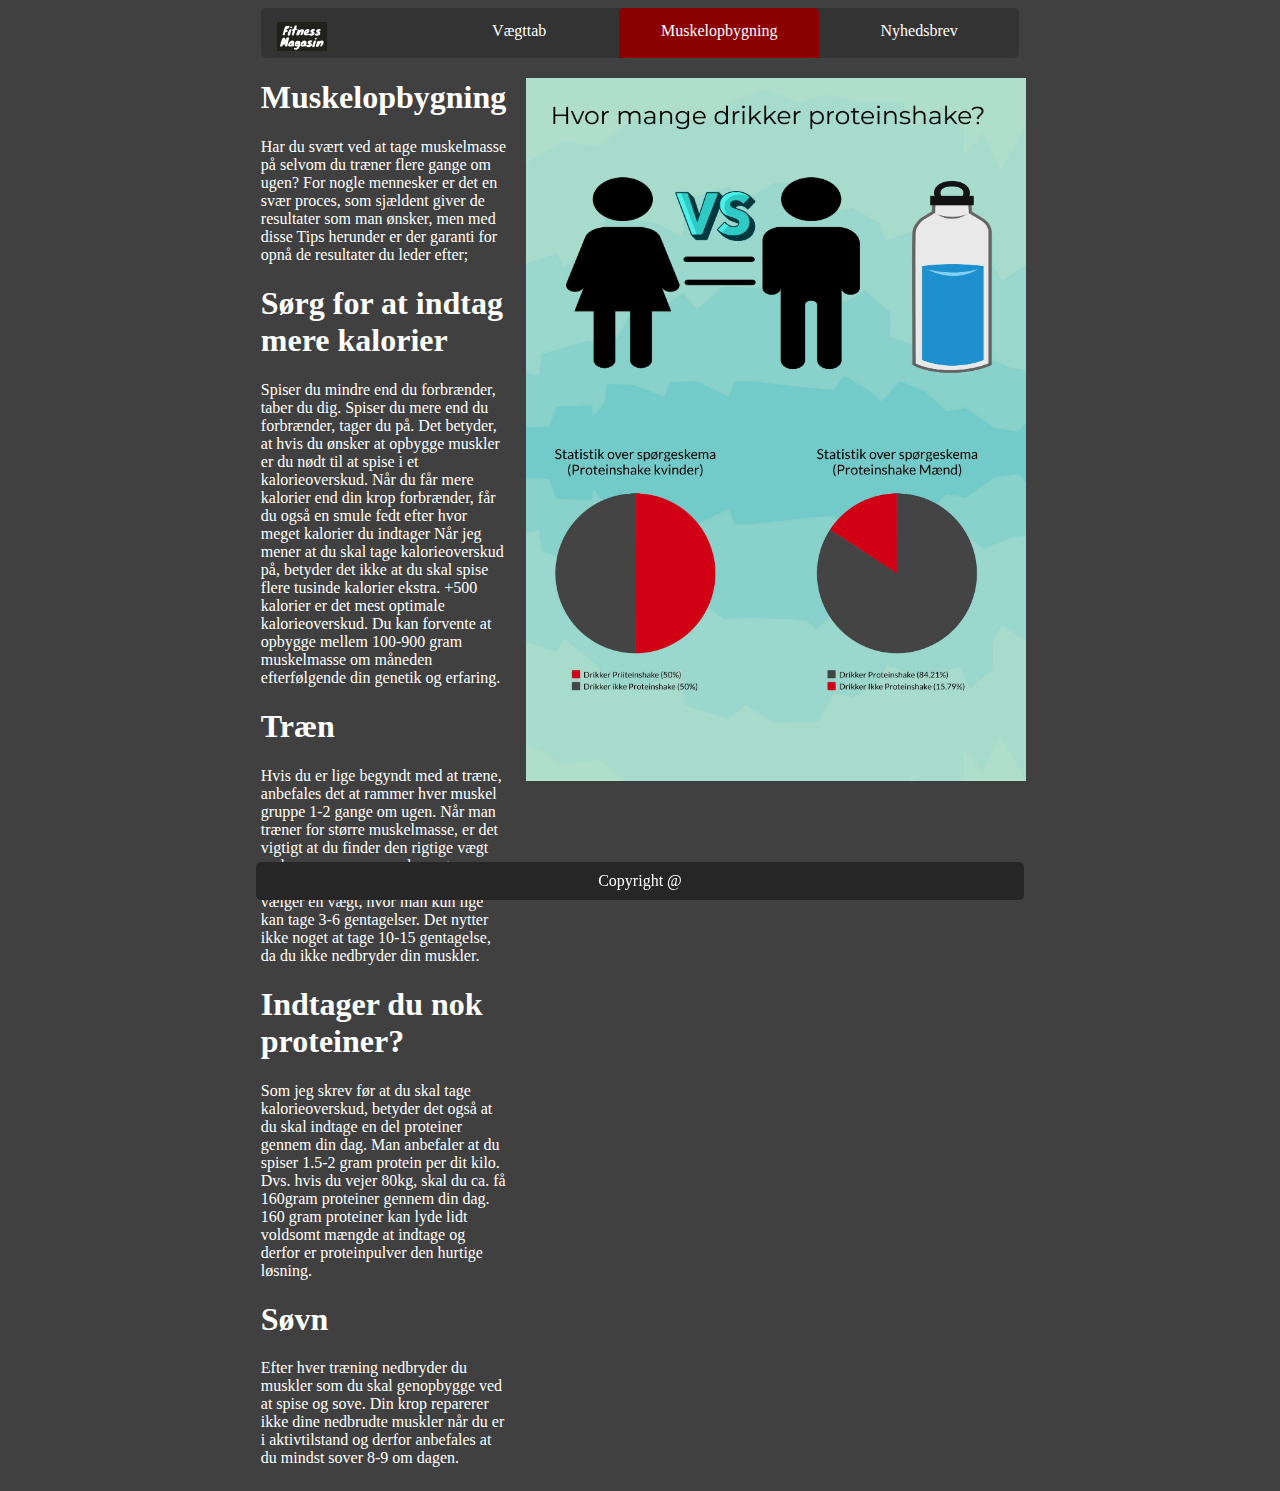
<file: muscleGaining.html>
<!DOCTYPE html>
<html>
<head>
    <link rel="stylesheet" href="resources/css/index.css">
    <title>Page Title</title>
</head>
<body>

    <div class="container">
        <nav id="navbar">
            <ul >
                <li id="logo"><a href=index.html><img src="resources/img/ny_logo.jpg"></a></li>
                <li><a href=newsFeed.html>Nyhedsbrev</a></li>
                <li><a href=muscleGaining.html class="active">Muskelopbygning</a></li>
                <li><a href=weightLoss.html>Vægttab</a></li>
            </ul>
        </nav>

        <section>
            <div class="flex-grid">
                <div class="col-2">
                    <h1>Muskelopbygning </h1>
                    <p>Har du svært ved at tage muskelmasse på selvom du træner flere gange om ugen? For nogle mennesker er det en svær proces, som sjældent giver de resultater som man ønsker, 
                        men med disse Tips herunder er der garanti for opnå de resultater du leder efter;
                    </p>

                    <h1>Sørg for at indtag mere kalorier </h1>
                        <p>Spiser du mindre end du forbrænder, taber du dig. Spiser du mere end du forbrænder, tager du på. Det betyder, at hvis du ønsker at opbygge muskler er du nødt til at spise i et kalorieoverskud. Når du får mere kalorier end din krop forbrænder, får du også en smule fedt efter hvor meget kalorier du indtager 
                            Når jeg mener at du skal tage kalorieoverskud på, betyder det ikke at du skal spise flere tusinde kalorier ekstra. +500 kalorier er det mest optimale kalorieoverskud. 
                            Du kan forvente at opbygge mellem 100-900 gram muskelmasse om måneden efterfølgende din genetik og erfaring. 
                        </p>
                    
                    <h1> Træn </h1>
                    <p> Hvis du er lige begyndt med at træne, anbefales det at rammer hver muskel gruppe 1-2 gange om ugen. Når man træner for større muskelmasse, er det vigtigt at du finder den rigtige vægt og hvor mange gange du gentager dine sæt. Det er meget vigtigt, at man vælger en vægt, hvor man kun lige kan tage 3-6 gentagelser. Det nytter ikke noget at tage 10-15 gentagelse, da du ikke nedbryder din muskler.</p>
                    
                    <h1>Indtager du nok proteiner? </h1>
                    <p>Som jeg skrev før at du skal tage kalorieoverskud, betyder det også at du skal indtage en del proteiner gennem din dag. Man anbefaler at du spiser 1.5-2 gram protein per dit kilo. Dvs. hvis du vejer 80kg, skal du ca. få 160gram proteiner gennem din dag. 160 gram proteiner kan lyde lidt voldsomt mængde at indtage og derfor er proteinpulver den hurtige løsning. 
                    </p>
                    
                    <h1> Søvn </h1>
                     <p> Efter hver træning nedbryder du muskler som du skal genopbygge ved at spise og sove. Din krop reparerer ikke dine nedbrudte muskler når du er i aktivtilstand og derfor anbefales at du mindst sover 8-9 om dagen. </p>
                </div>
                <div class="col-1">
                    <img src="resources/img/info_graphic.jpg" alt="">
                </div>
            </div>
        </section>
    </div>



    <footer id="footer">
        <div class="container">
            <span>Copyright @</span>
        </div>
    </footer>

</body>
</html>
</file>
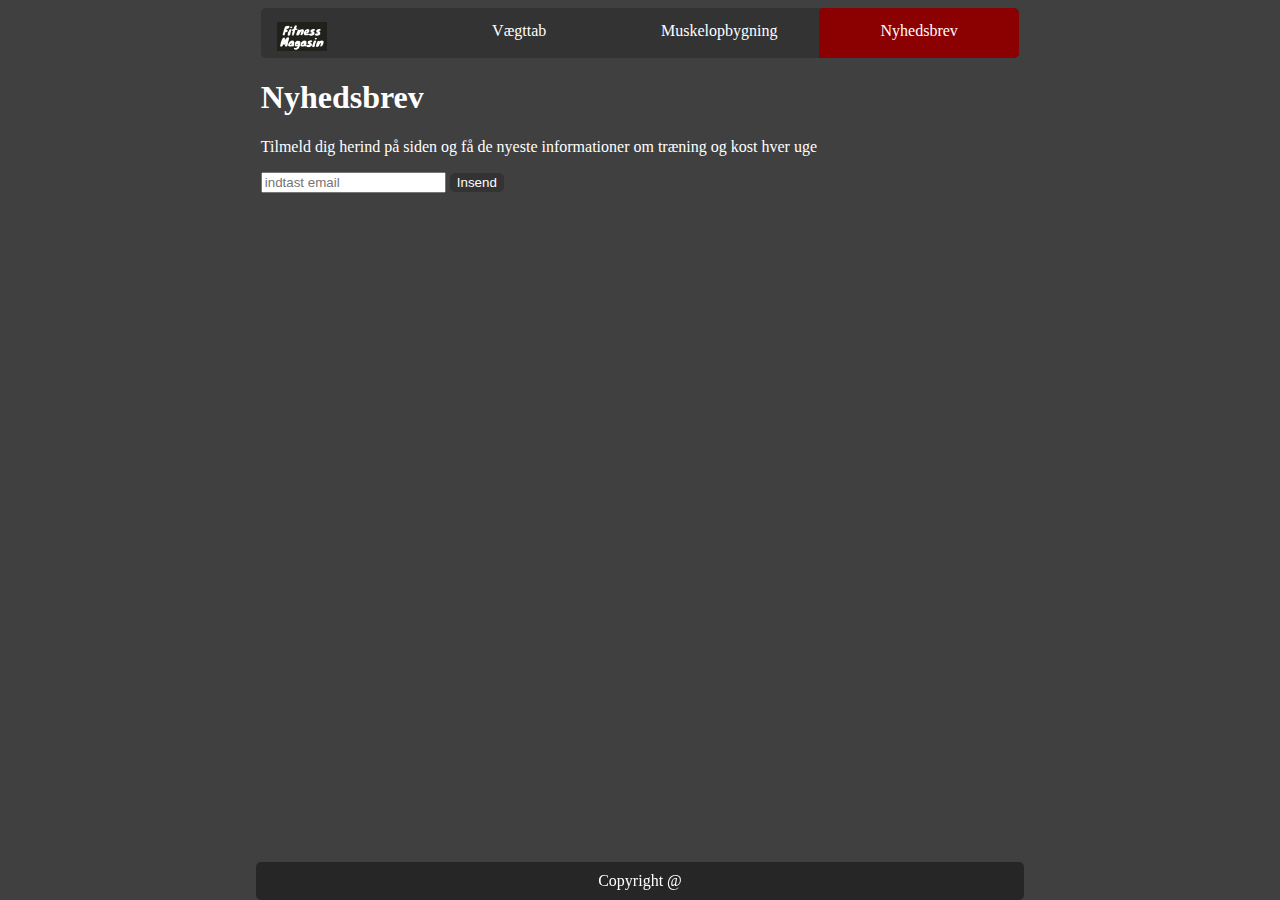
<file: newsFeed.html>
<!DOCTYPE html>
<html>
<head>
    <link rel="stylesheet" href="resources/css/index.css">
    <title>Page Title</title>
</head>
<body>
    <div class="container">
        <nav id="navbar">
            <ul >
                <li id="logo"><a href=index.html><img src="resources/img/ny_logo.jpg"></a></li>
                <li><a href=newsFeed.html class="active">Nyhedsbrev</a></li>
                <li><a href=muscleGaining.html>Muskelopbygning</a></li>
                <li><a href=weightLoss.html>Vægttab</a></li>
            </ul>
        </nav>
        
        <h1>Nyhedsbrev</h1>
        <p>Tilmeld dig herind på siden og få de nyeste informationer om træning og kost hver uge </p>
        <input type="email" placeholder="indtast email" />      
        <button>Insend</button>
        
    </div>

        <footer id="footer">
            <div class="container">
                <span>Copyright @</span>
            </div>
        </footer>



</body>
</html>
</file>
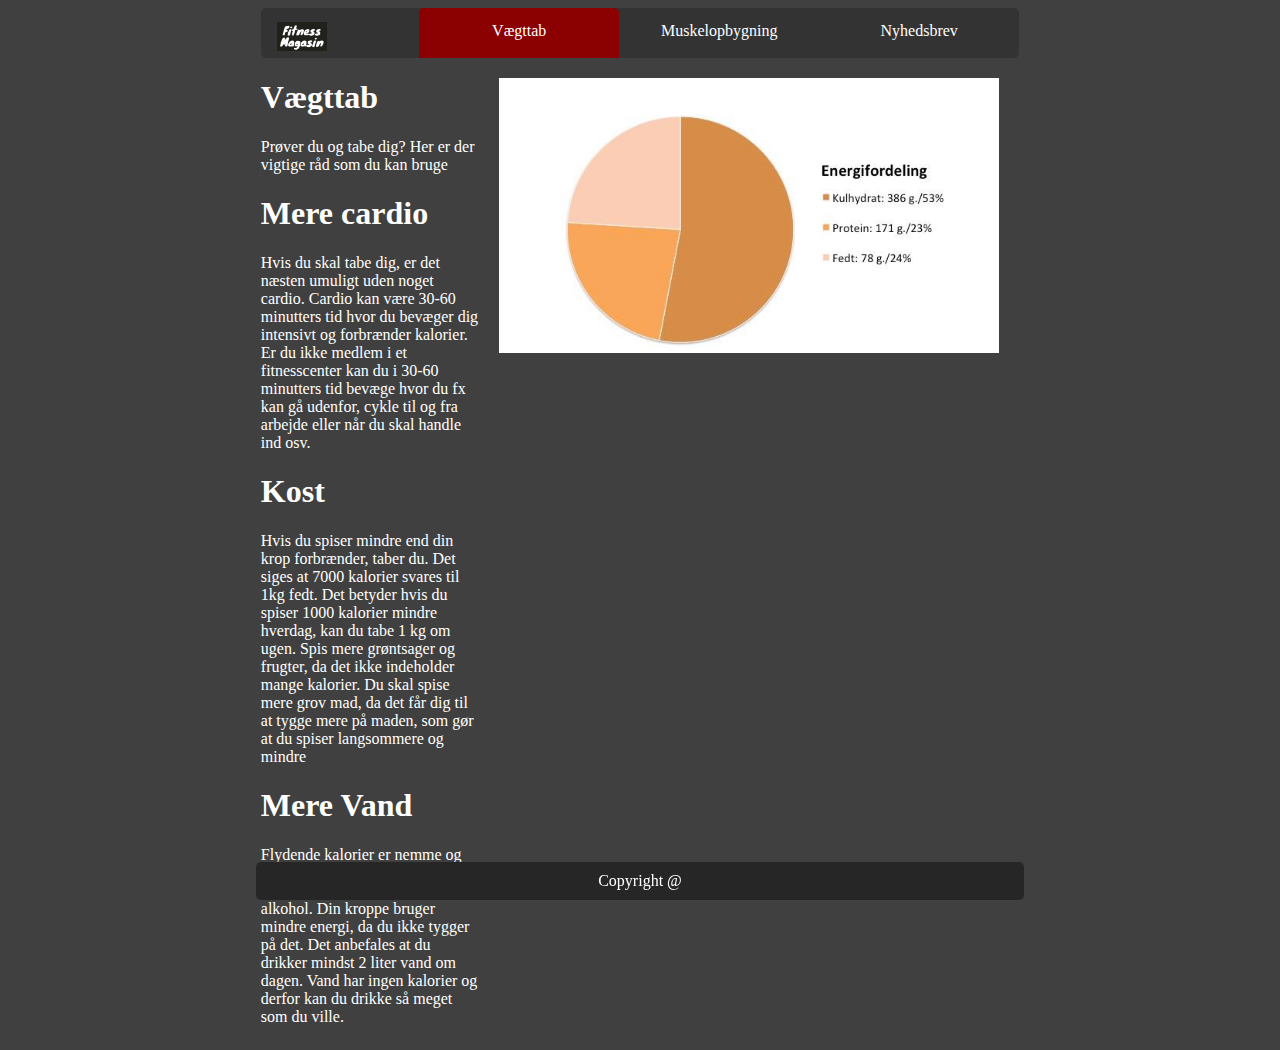
<file: weightLoss.html>
<!DOCTYPE html>
<html>
<head>
    <link rel="stylesheet" href="resources/css/index.css">
    <title>Page Title</title>
</head>
<body>

    <div class="container">
        <nav id="navbar">
            <ul >
                <li id="logo"><a href=index.html><img src="resources/img/ny_logo.jpg"></a></li>
                <li><a href=newsFeed.html>Nyhedsbrev</a></li>
                <li><a href=muscleGaining.html>Muskelopbygning</a></li>
                <li><a href=weightLoss.html class="active">Vægttab</a></li>
            </ul>
        </nav>

        <section>
            <div class="flex-grid">
                <div class="col-2">
                    <h1>Vægttab </h1>
                    <p>Prøver du og tabe dig? Her er der vigtige råd som du kan bruge 
                    </p>

                    <h1>Mere cardio </h1>
                        <p>Hvis du skal tabe dig, er det næsten umuligt uden noget cardio. Cardio kan være 30-60 minutters tid hvor du bevæger dig intensivt og forbrænder kalorier. Er du ikke medlem i et fitnesscenter kan du i 30-60 minutters tid bevæge hvor du fx kan gå udenfor, cykle til og fra arbejde eller når du skal handle ind osv. 
                        </p>
                    
                    <h1> Kost </h1>
                    <p> Hvis du spiser mindre end din krop forbrænder, taber du. Det siges at 7000 kalorier svares til 1kg fedt. Det betyder hvis du spiser 1000 kalorier mindre hverdag, kan du tabe 1 kg om ugen. Spis mere grøntsager og frugter, da det ikke indeholder mange kalorier. Du skal spise mere grov mad, da det får dig til at tygge mere på maden, som gør at du spiser langsommere og mindre </p>
                    
                    <h1> Mere Vand</h1>
                    <p> Flydende kalorier er nemme og indtage. Derfor skal du stoppe med at drikke sodavand, juice og alkohol. Din kroppe bruger mindre energi, da du ikke tygger på det. Det anbefales at du drikker mindst 2 liter vand om dagen. Vand har ingen kalorier og derfor kan du drikke så meget som du ville. </p>
                    
                    
                </div>
                <div class="col-1">
                    <img src="resources/img/statistik_2.jpg" alt="">
                </div>
            </div>
        </section>

    </div>

    <footer id="footer">
        <div class="container">
            <span>Copyright @</span>
        </div>
    </footer>

</body>
</html>
</file>
<file: resources/css/index.css>
body {
    background-color: #404040;
    color: white;
}

.container {
    margin: 0% 20%;
}

#logo {
    float: left !important;
    width: 50px !important;
}



#logo img {
    width: 50px;
}

#navbar ul {
    list-style-type: none;
    margin: 0;
    padding: 0;
    overflow: hidden;
    background-color: #333; 
    border-radius: 5px;
    -webkit-box-shadow: 0px 2px 3px -6px rgba(0,0,0,0.75);
    -moz-box-shadow: 0px 2px 3px -6px rgba(0,0,0,0.75);
    box-shadow: 0px 2px 3px -6px rgba(0,0,0,0.75);
}

#navbar ul li {
    float: right;
    width: 200px;
    height: 50px !important;
}

#navbar ul li a {
    display: block;
    color: white;
    text-align: center;
    padding: 14px 16px;
    text-decoration: none;
    border-radius: 5px;
    height: 50px !important;
}

#navbar ul li a:hover:not(.active #logo) {
    background-color: #111;
}

.active {
    background-color: #8b0000 ;
}

/* Section1 */
#section1 {
    background-color: #262626;
    margin-top: 10px;
    border-radius: 5px;
}

#section1 img {
    width: 100%;
    display: table-cell;
    margin: 0 auto;
}

/* footer */
#footer {
    position: fixed;
    left: 0;
    bottom: 0;
    width: 100%;
    text-align: center;
}

#footer div {
    background-color: #262626;
    border-radius: 5px;
    -webkit-box-shadow: 0px 2px 3px -6px rgba(0,0,0,0.75);
    -moz-box-shadow: 0px 2px 3px -6px rgba(0,0,0,0.75);
    box-shadow: 0px 2px 3px -6px rgba(0,0,0,0.75);
    padding: 10px !important;
}

.flex-grid {
    display: flex;
}

.col-1 {
    flex: 1;
}

.col-2 {
    flex: 2;
}

.col-1 img {
    width: 500px;
    padding: 20px;
}

/* button */
button {
    background-color: #333;
    color: white;
    border-radius: 5px;
    border: 1px solid #333;
}

button:hover {
    background-color: #262626;
    cursor: pointer;
}
</file>
